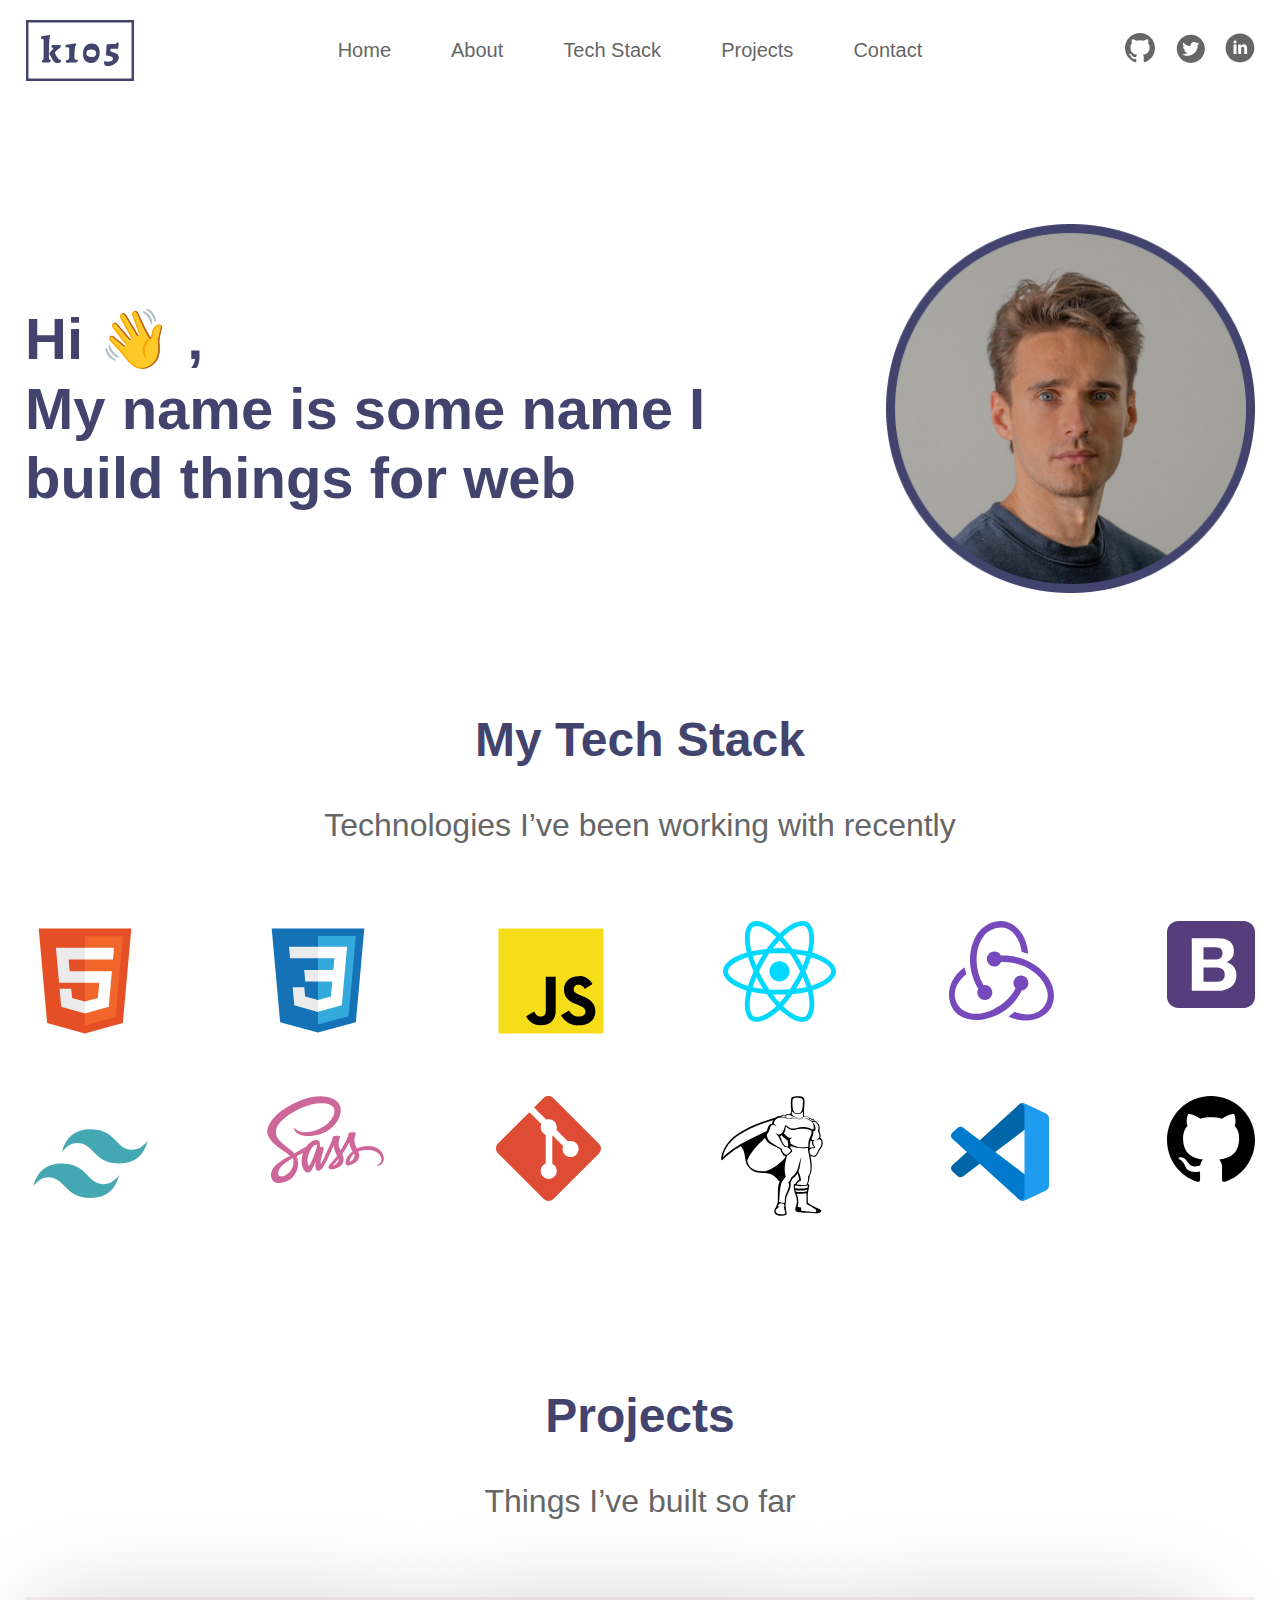
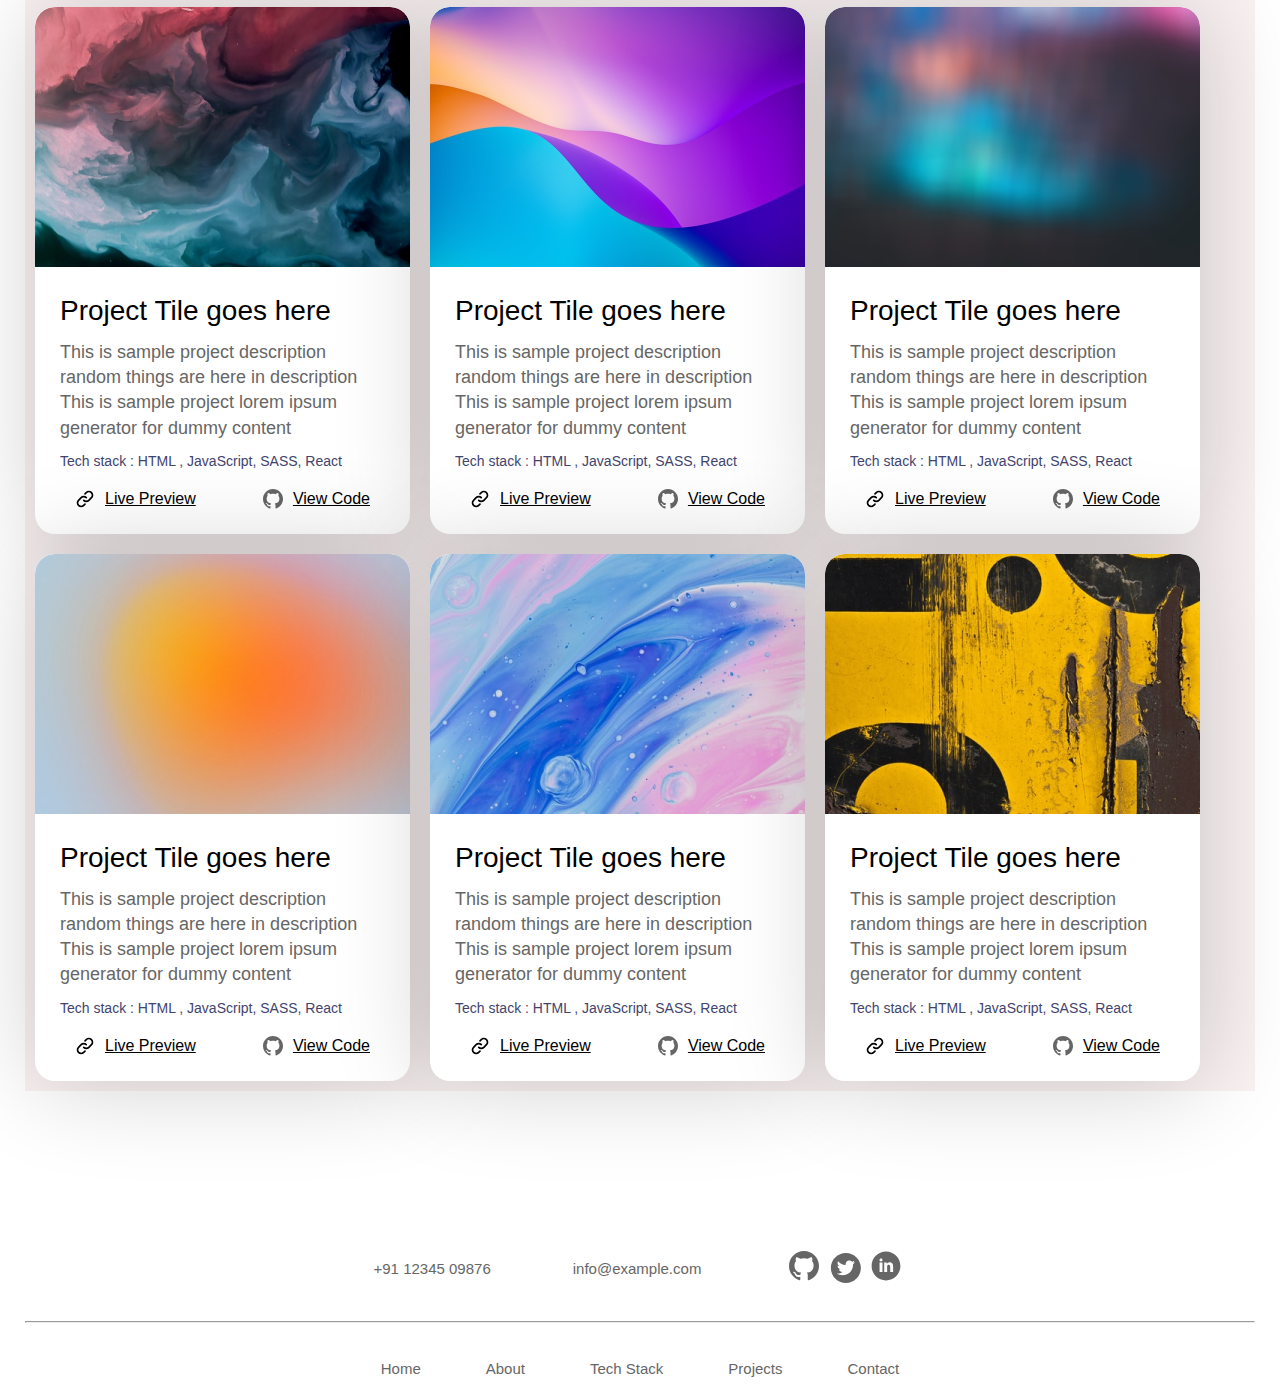
<file: index.html>
<!DOCTYPE html>
<html lang="en">
<head>
    <meta charset="UTF-8">
    <meta http-equiv="X-UA-Compatible" content="IE=edge">
    <meta name="viewport" content="width=device-width, initial-scale=1.0">
    <link rel="stylesheet" href="css/style.css">
    <title>Portfolio</title>
</head>
<body>
    <div class="container">
        
        <header class="header">
            <a href="" class="logo">
                <img src="./img/svg/logo.svg" alt="">
            </a>
            <nav class="nav">
                <ul class="list">
                    <li class="item">
                        <a class="link" href="./index.html">Home</a>
                    </li>
                    <li class="item">
                        <a class="link" href="./about.html">About</a>
                    </li>
                    <li class="item">
                        <a class="link" href="./my-tech-stack.html">Tech Stack</a>
                    </li>
                    <li class="item">
                        <a class="link" href="">Projects</a>
                    </li>
                    <li class="item">
                        <a class="link" href="./contact.html">Contact</a>
                    </li>
                </ul>
            </nav>

            <ul class="social-list">
                <li class="item">
                    <a href="">
                        <img class="icon" src="./img/svg/github.svg" alt="">
                    </a>
                </li>
                <li class="item">
                    <a href="">
                        <img class="icon" src="./img/svg/twitter.svg" alt="">
                    </a>
                </li>
                <li class="item">
                    <a href="">
                        <img class="icon" src="./img/svg/linkedin.svg" alt="">
                    </a>
                </li>
            </ul>
        </header>

        <section class="hero-section">

            <h1 class="h1 title">Hi 👋 ,<br>My name is some name I build things for web</h1>
            <img src="./img/jpg/author.jpg" alt="">

        </section>

        <section class="tech-stack-section section">

            <h2 class="h2 title">My Tech Stack</h2>
            <p class="subtitle">Technologies I’ve been working with recently</p>

            <ul class="tech-stack-list">
                <li class="tech-stack-item">
                    <img src="./img/svg/html.svg" alt="">
                </li>
                <li class="tech-stack-item">
                    <img src="./img/svg/css.svg" alt="">
                </li>
                <li class="tech-stack-item">
                    <img src="./img/svg/js.svg" alt="">
                </li>
                <li class="tech-stack-item">
                    <img src="./img/svg/react.svg" alt="">
                </li>
                <li class="tech-stack-item">
                    <img src="./img/svg/redux.svg" alt="">
                </li>
                <li class="tech-stack-item">
                    <img src="./img/svg/bootstrap.svg" alt="">
                </li>
            </ul>

            <ul class="tech-stack-list">
                <li class="tech-stack-item">
                    <img src="./img/svg/tailwind.svg" alt="">
                </li>
                <li class="tech-stack-item">
                    <img src="./img/svg/sass.svg" alt="">
                </li>
                <li class="tech-stack-item">
                    <img src="./img/svg/git.svg" alt="">
                </li>
                <li class="tech-stack-item">
                    <img src="./img/svg/greensock.svg" alt="">
                </li>
                <li class="tech-stack-item">
                    <img src="./img/svg/vscode.svg" alt="">
                </li>
                <li class="tech-stack-item">
                    <img src="./img/svg/github-fill.svg" alt="">
                </li>
            </ul>

        </section>

        <section class="projects-section section">
            <h2 class="h2 title">Projects</h2>
            <p class="subtitle">Things I’ve built so far</p>
            <div class="inner">
                <article class="project-card">
                    <img class="img" src="./img/jpg/projects/1.jpg" alt="">
                    <div class="content">
                        <h3 class="name">Project Tile goes here</h3>
                        <p class="desc">This is sample project description random
                        things are here in description This is sample project lorem ipsum generator for
                        dummy content</p>
                        <p class="stack"><b>Tech stack</b> : HTML , JavaScript, SASS, React</p>
                        <div class="actions">
                            <a href="" class="link">
                                <img class="icon" src="./img/svg/link.svg" alt="">Live Preview
                            </a>
                            <a href="" class="link">
                                <img class="icon" src="./img/svg/github.svg" alt="">View Code
                            </a>
                        </div>
                    </div>
                </article>
                <article class="project-card">
                    <img class="img" src="./img/jpg/projects/2.jpg" alt="">
                    <div class="content">
                        <h3 class="name">Project Tile goes here</h3>
                        <p class="desc">This is sample project description random
                        things are here in description This is sample project lorem ipsum generator for
                        dummy content</p>
                        <p class="stack"><b>Tech stack</b> : HTML , JavaScript, SASS,  React</p>
                        <div class="actions">
                            <a href="" class="link">
                                <img class="icon" src="./img/svg/link.svg" alt="">Live Preview
                        </a>
                        <a href="" class="link">
                            <img class="icon" src="./img/svg/github.svg" alt="">View Code
                        </a>
                        </div>
                    </div>
                </article>
                <article class="project-card">
                    <img class="img" src="./img/jpg/projects/3.jpg" alt="">
                    <div class="content">
                        <h3 class="name">Project Tile goes here</h3>
                        <p class="desc">This is sample project description random
                        things are here in description This is sample project lorem ipsum generator for
                        dummy content</p>
                        <p class="stack"><b>Tech stack</b> : HTML , JavaScript, SASS, React</p>
                        <div class="actions">
                            <a href="" class="link">
                                <img class="icon" src="./img/svg/link.svg" alt="">Live Preview
                            </a>
                            <a href="" class="link">
                                <img class="icon" src="./img/svg/github.svg" alt="">View Code
                            </a>
                        </div>
                    </div>
                </article>
                <article class="project-card">
                    <img class="img" src="./img/jpg/projects/4.jpg" alt="">
                    <div class="content">
                        <h3 class="name">Project Tile goes here</h3>
                        <p class="desc">This is sample project description random
                        things are here in description This is sample project lorem ipsum generator for
                        dummy content</p>
                        <p class="stack"><b>Tech stack</b> : HTML , JavaScript, SASS, React</p>
                        <div class="actions">
                            <a href="" class="link">
                                <img class="icon" src="./img/svg/link.svg" alt="">Live Preview
                            </a>
                            <a href="" class="link">
                                <img class="icon" src="./img/svg/github.svg" alt="">View Code
                            </a>
                        </div>
                    </div>
                </article>
                <article class="project-card">
                    <img class="img" src="./img/jpg/projects/5.jpg" alt="">
                    <div class="content">
                        <h3 class="name">Project Tile goes here</h3>
                        <p class="desc">This is sample project description random
                        things are here in description This is sample project lorem ipsum generator for
                        dummy content</p>
                        <p class="stack"><b>Tech stack</b> : HTML , JavaScript, SASS, React</p>
                        <div class="actions">
                            <a href="" class="link">
                                <img class="icon" src="./img/svg/link.svg" alt="">Live Preview
                            </a>
                            <a href="" class="link">
                                <img class="icon" src="./img/svg/github.svg" alt="">View Code
                            </a>
                        </div>
                    </div>
                </article>
                <article class="project-card">
                    <img class="img" src="./img/jpg/projects/6.jpg" alt="">
                    <div class="content">
                        <h3 class="name">Project Tile goes here</h3>
                        <p class="desc">This is sample project description random
                        things are here in description This is sample project lorem ipsum generator for
                        dummy content</p>
                        <p class="stack"><b>Tech stack</b> : HTML , JavaScript, SASS, React</p>
                        <div class="actions">
                            <a href="" class="link">
                                <img class="icon" src="./img/svg/link.svg" alt="">Live Preview
                            </a>
                            <a href="" class="link">
                                <img class="icon" src="./img/svg/github.svg" alt="">View Code
                            </a>
                        </div>
                    </div>
                </article>
            </div>
        </section>

        <footer class="footer">

            <div class="info">
                <a href="tel:+91 12345 09876">+91 12345 09876</a>
                <a href="mailto:info@example.com">info@example.com</a>
                <ul class="info-list">
                    <li>
                        <a href="">
                            <img src="./img/svg/github.svg" alt="">
                        </a>
                    </li>
                    <li>
                        <a href="">
                            <img src="./img/svg/twitter.svg" alt="">
                        </a>
                    </li>
                    <li>
                        <a href="">
                            <img src="./img/svg/linkedin.svg" alt="">
                        </a>
                    </li>
                </ul>
            </div>
            
            <hr>

            <nav class="footer-nav">
                <ul class="footer-list">
                    <li class="footer-item">
                        <a class="footer-link" href="./index.html">Home</a>
                    </li>
                    <li class="footer-item">
                        <a class="footer-link" href="./about.html">About</a>
                    </li>
                    <li class="footer-item">
                        <a class="footer-link" href="./my-tech-stack.html">Tech Stack</a>
                    </li>
                    <li class="footer-item">
                        <a class="footer-link" href="">Projects</a>
                    </li>
                    <li class="footer-item">
                        <a class="footer-link" href="./contact.html">Contact</a>
                    </li>
                </ul>
            </nav>
            
        </footer>

    </div>
</body>
</html>
</file>
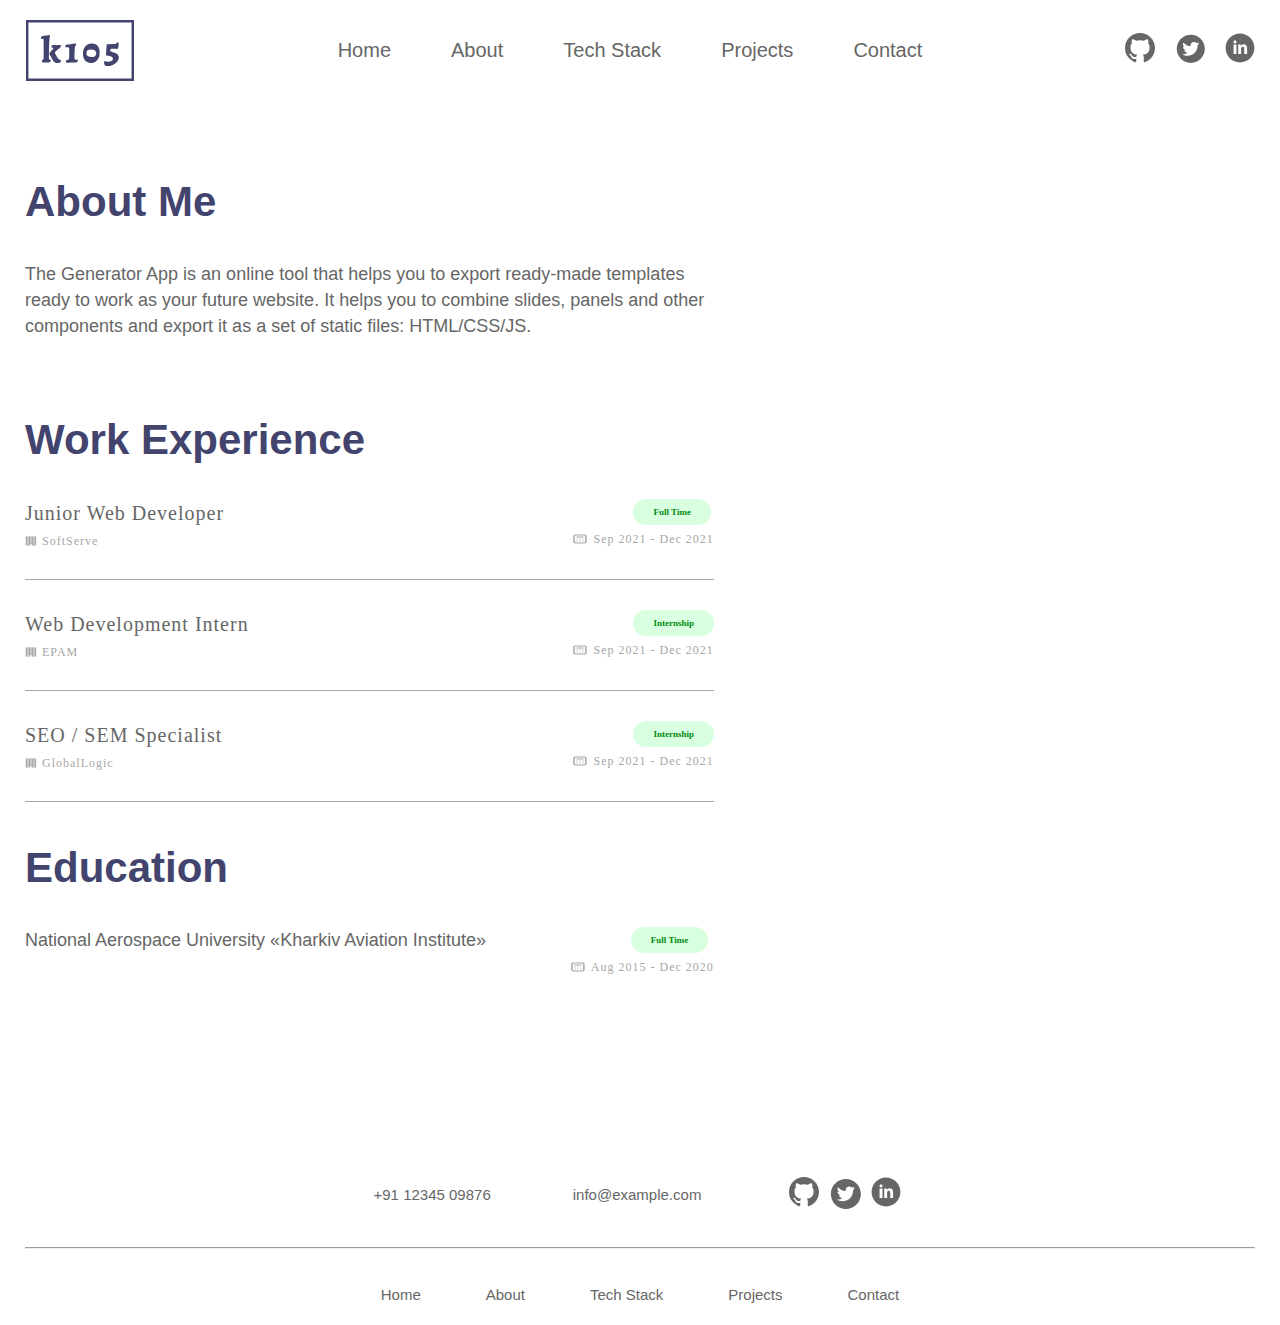
<file: about.html>
<!DOCTYPE html>
<html lang="en">
<head>
    <meta charset="UTF-8">
    <meta http-equiv="X-UA-Compatible" content="IE=edge">
    <meta name="viewport" content="width=device-width, initial-scale=1.0">
    <link rel="stylesheet" href="css/style.css">
    <title>About Me</title>
</head>
<body>
    <div class="container">

        <header class="header">
            <a href="" class="logo">
                <img src="./img/svg/logo.svg" alt="">
            </a>
            <nav class="nav">
                <ul class="list">
                    <li class="item">
                        <a class="link" href="./index.html">Home</a>
                    </li>
                    <li class="item">
                        <a class="link" href="./about.html">About</a>
                    </li>
                    <li class="item">
                        <a class="link" href="./my-tech-stack.html">Tech Stack</a>
                    </li>
                    <li class="item">
                        <a class="link" href="">Projects</a>
                    </li>
                    <li class="item">
                        <a class="link" href="./contact.html">Contact</a>
                    </li>
                </ul>
            </nav>

            <ul class="social-list">
                <li class="item">
                    <a href="">
                        <img class="icon" src="./img/svg/github.svg" alt="">
                    </a>
                </li>
                <li class="item">
                    <a href="">
                        <img class="icon" src="./img/svg/twitter.svg" alt="">
                    </a>
                </li>
                <li class="item">
                    <a href="">
                        <img class="icon" src="./img/svg/linkedin.svg" alt="">
                    </a>
                </li>
            </ul>
        </header>

        <section class="about-section section">
            <div class="wraper">
                <h2 class="title-about">About Me</h2>
                <p class="subtitle-about">The Generator App is an online tool that helps you to 
                    export ready-made templates <br> ready to work as your future website. It 
                    helps you to combine slides, panels and other <br> components and export it 
                    as a set of static files: HTML/CSS/JS.</p>
                <h2 class="title-about">Work Experience</h2>
                <div class="work-experience">
                    <div class="work-block">
                        <div class="work-block-experience">
                            <h3>Junior Web Developer</h3>
                            <div class="work-block-experience-list">
                                <img src="./img/svg/build.svg" alt="">
                                <p>SoftServe</p>
                            </div>
                        </div>
                        <div class="block-time">
                            <p class="work-time">Full Time</p>
                            <div class="work-block-time">
                                <img src="./img/svg/calendar.svg" alt="">
                                <p>Sep 2021 - Dec 2021</p>
                            </div>
                        </div>
                    </div>
                    <div class="work-block">
                        <div class="work-block-experience">
                            <h3>Web Development Intern</h3>
                            <div class="work-block-experience-list">
                                <img src="./img/svg/build.svg" alt="">
                                <p>EPAM</p>
                            </div>
                        </div>
                        <div class="block-time">
                            <p class="work-time">Internship</p>
                            <div class="work-block-time">
                                <img src="./img/svg/calendar.svg" alt="">
                                <p>Sep 2021 - Dec 2021</p>
                            </div>
                        </div>
                    </div>
                    <div class="work-block">
                        <div class="work-block-experience">
                            <h3>SEO / SEM Specialist</h3>
                            <div class="work-block-experience-list">
                                <img src="./img/svg/build.svg" alt="">
                                <p>GlobalLogic</p>
                            </div>
                        </div>
                        <div class="block-time">
                            <p class="work-time">Internship</p>
                            <div class="work-block-time">
                                <img src="./img/svg/calendar.svg" alt="">
                                <p>Sep 2021 - Dec 2021</p>
                            </div>
                        </div>
                    </div>
                </div>
                <h2 class="title-about-education">Education</h2>
                <div class="education-block">
                    <p class="subtitle-about">National Aerospace University «Kharkiv Aviation Institute»</p>
                    <div class="block-time">
                        <p class="work-time">Full Time</p>
                        <div class="work-block-time">
                            <img src="./img/svg/calendar.svg" alt="">
                            <p>Aug 2015 - Dec 2020</p>
                        </div>
                    </div>
                </div>
            </div>

        </section>

        <footer class="footer">

            <div class="info">
                <a href="tel:+91 12345 09876">+91 12345 09876</a>
                <a href="mailto:info@example.com">info@example.com</a>
                <ul class="info-list">
                    <li>
                        <a href="">
                            <img src="./img/svg/github.svg" alt="">
                        </a>
                    </li>
                    <li>
                        <a href="">
                            <img src="./img/svg/twitter.svg" alt="">
                        </a>
                    </li>
                    <li>
                        <a href="">
                            <img src="./img/svg/linkedin.svg" alt="">
                        </a>
                    </li>
                </ul>
            </div>
            
            <hr>

            <nav class="footer-nav">
                <ul class="footer-list">
                    <li class="footer-item">
                        <a class="footer-link" href="./index.html">Home</a>
                    </li>
                    <li class="footer-item">
                        <a class="footer-link" href="./about.html">About</a>
                    </li>
                    <li class="footer-item">
                        <a class="footer-link" href="./my-tech-stack.html">Tech Stack</a>
                    </li>
                    <li class="footer-item">
                        <a class="footer-link" href="">Projects</a>
                    </li>
                    <li class="footer-item">
                        <a class="footer-link" href="./contact.html">Contact</a>
                    </li>
                </ul>
            </nav>
            
        </footer>

    </div>
</body>
</html>
</file>
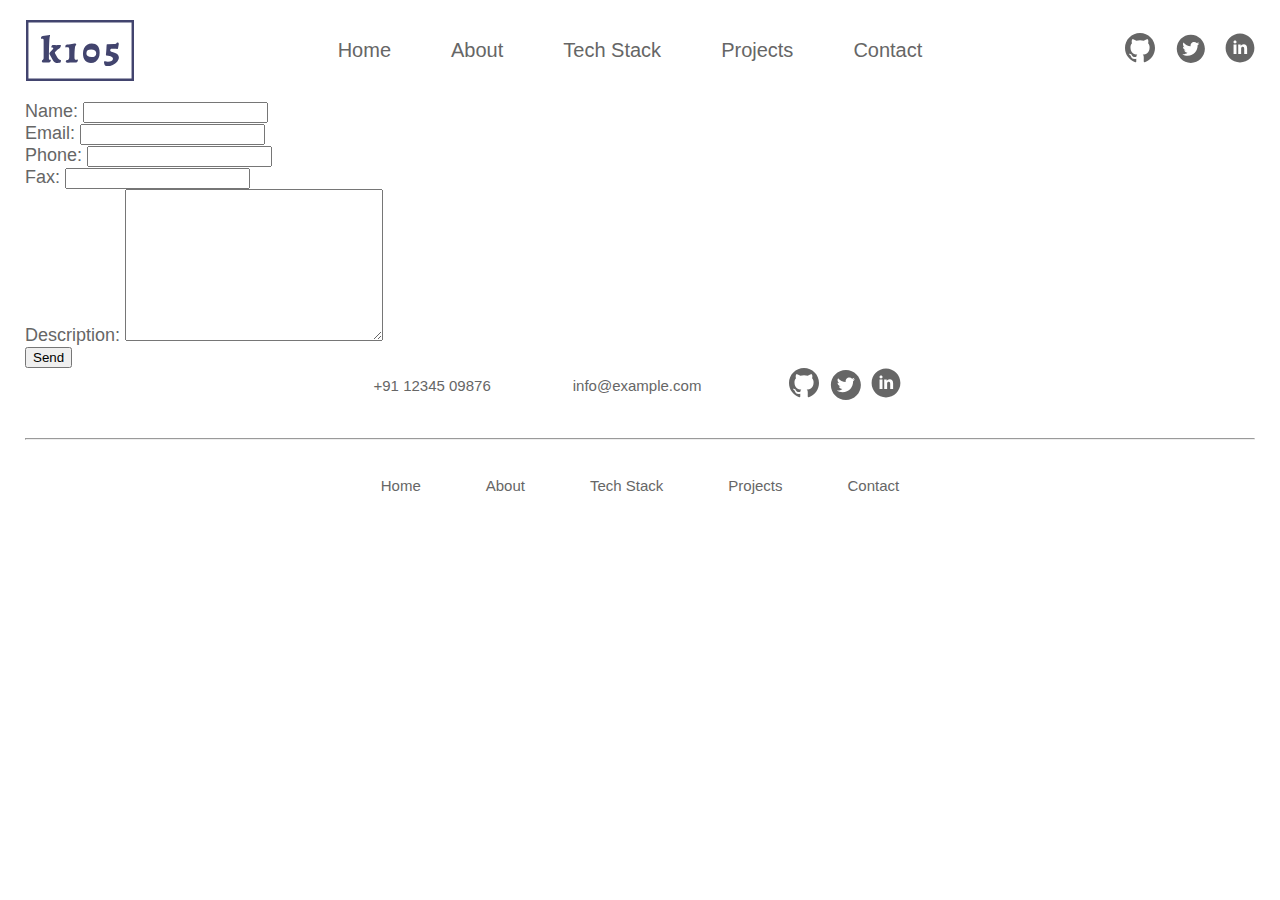
<file: contact.html>
<!DOCTYPE html>
<html lang="en">
<head>
    <meta charset="UTF-8">
    <meta http-equiv="X-UA-Compatible" content="IE=edge">
    <meta name="viewport" content="width=device-width, initial-scale=1.0">
    <link rel="stylesheet" href="css/style.css">
    <title>Contacts</title>
</head>
<body>
    <div class="container">

        <header class="header">
            <a href="" class="logo">
                <img src="./img/svg/logo.svg" alt="">
            </a>
            <nav class="nav">
                <ul class="list">
                    <li class="item">
                        <a class="link" href="./index.html">Home</a>
                    </li>
                    <li class="item">
                        <a class="link" href="./about.html">About</a>
                    </li>
                    <li class="item">
                        <a class="link" href="./my-tech-stack.html">Tech Stack</a>
                    </li>
                    <li class="item">
                        <a class="link" href="">Projects</a>
                    </li>
                    <li class="item">
                        <a class="link" href="./contact.html">Contact</a>
                    </li>
                </ul>
            </nav>

            <ul class="social-list">
                <li class="item">
                    <a href="">
                        <img class="icon" src="./img/svg/github.svg" alt="">
                    </a>
                </li>
                <li class="item">
                    <a href="">
                        <img class="icon" src="./img/svg/twitter.svg" alt="">
                    </a>
                </li>
                <li class="item">
                    <a href="">
                        <img class="icon" src="./img/svg/linkedin.svg" alt="">
                    </a>
                </li>
            </ul>
        </header>

        <form action="">
            <div>
                <label for="name">Name:</label>
                <input type="text" id="name">
            </div>
            <div>
                <label for="email">Email:</label>
                <input type="email" id="email">
            </div>
            <div>
                <label for="phone">Phone:</label>
                <input type="text" id="phone">
            </div>
            <div>
                <label for="fax">Fax:</label>
                <input type="text" id="fax">
            </div>
            <div>
                <label for="description">Description:</label>
                <textarea name="description" id="description" cols="30" rows="10"></textarea>
            </div>
            <button type="submit">Send</button>
        </form>

        <footer class="footer">

            <div class="info">
                <a href="tel:+91 12345 09876">+91 12345 09876</a>
                <a href="mailto:info@example.com">info@example.com</a>
                <ul class="info-list">
                    <li>
                        <a href="">
                            <img src="./img/svg/github.svg" alt="">
                        </a>
                    </li>
                    <li>
                        <a href="">
                            <img src="./img/svg/twitter.svg" alt="">
                        </a>
                    </li>
                    <li>
                        <a href="">
                            <img src="./img/svg/linkedin.svg" alt="">
                        </a>
                    </li>
                </ul>
            </div>
            
            <hr>

            <nav class="footer-nav">
                <ul class="footer-list">
                    <li class="footer-item">
                        <a class="footer-link" href="./index.html">Home</a>
                    </li>
                    <li class="footer-item">
                        <a class="footer-link" href="./about.html">About</a>
                    </li>
                    <li class="footer-item">
                        <a class="footer-link" href="./my-tech-stack.html">Tech Stack</a>
                    </li>
                    <li class="footer-item">
                        <a class="footer-link" href="">Projects</a>
                    </li>
                    <li class="footer-item">
                        <a class="footer-link" href="./contact.html">Contact</a>
                    </li>
                </ul>
            </nav>
            
        </footer>
        
    </div>
</body>
</html>
</file>
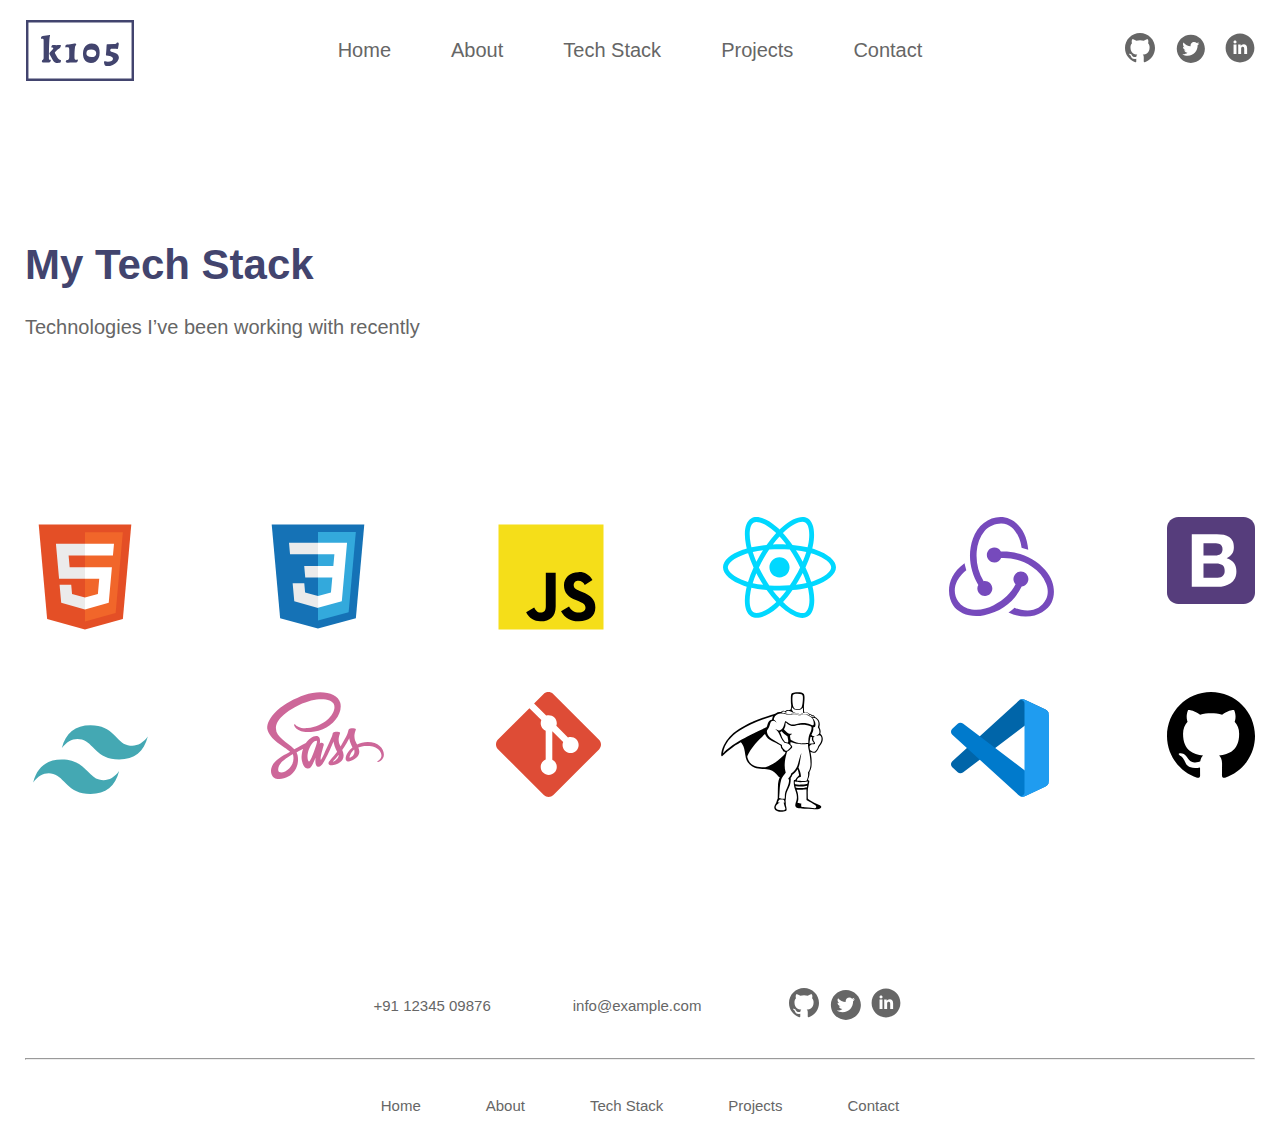
<file: my-tech-stack.html>
<!DOCTYPE html>
<html lang="en">
<head>
    <meta charset="UTF-8">
    <meta http-equiv="X-UA-Compatible" content="IE=edge">
    <meta name="viewport" content="width=device-width, initial-scale=1.0">
    <link rel="stylesheet" href="css/style.css">
    <title>My Tech Stack</title>
</head>
<body>
    <div class="container">

        <header class="header">
            <a href="" class="logo">
                <img src="./img/svg/logo.svg" alt="">
            </a>
            <nav class="nav">
                <ul class="list">
                    <li class="item">
                        <a class="link" href="./index.html">Home</a>
                    </li>
                    <li class="item">
                        <a class="link" href="./about.html">About</a>
                    </li>
                    <li class="item">
                        <a class="link" href="./my-tech-stack.html">Tech Stack</a>
                    </li>
                    <li class="item">
                        <a class="link" href="">Projects</a>
                    </li>
                    <li class="item">
                        <a class="link" href="./contact.html">Contact</a>
                    </li>
                </ul>
            </nav>

            <ul class="social-list">
                <li class="item">
                    <a href="">
                        <img class="icon" src="./img/svg/github.svg" alt="">
                    </a>
                </li>
                <li class="item">
                    <a href="">
                        <img class="icon" src="./img/svg/twitter.svg" alt="">
                    </a>
                </li>
                <li class="item">
                    <a href="">
                        <img class="icon" src="./img/svg/linkedin.svg" alt="">
                    </a>
                </li>
            </ul>
        </header>

        <section class="tech-stack-section section">

            <h2 class="title-my-tech">My Tech Stack</h2>
            <p class="subtitle-my-tech">Technologies I’ve been working with recently</p>

            <ul class="tech-stack-list">
                <li class="tech-stack-item">
                    <img src="./img/svg/html.svg" alt="">
                </li>
                <li class="tech-stack-item">
                    <img src="./img/svg/css.svg" alt="">
                </li>
                <li class="tech-stack-item">
                    <img src="./img/svg/js.svg" alt="">
                </li>
                <li class="tech-stack-item">
                    <img src="./img/svg/react.svg" alt="">
                </li>
                <li class="tech-stack-item">
                    <img src="./img/svg/redux.svg" alt="">
                </li>
                <li class="tech-stack-item">
                    <img src="./img/svg/bootstrap.svg" alt="">
                </li>
            </ul>

            <ul class="tech-stack-list">
                <li class="tech-stack-item">
                    <img src="./img/svg/tailwind.svg" alt="">
                </li>
                <li class="tech-stack-item">
                    <img src="./img/svg/sass.svg" alt="">
                </li>
                <li class="tech-stack-item">
                    <img src="./img/svg/git.svg" alt="">
                </li>
                <li class="tech-stack-item">
                    <img src="./img/svg/greensock.svg" alt="">
                </li>
                <li class="tech-stack-item">
                    <img src="./img/svg/vscode.svg" alt="">
                </li>
                <li class="tech-stack-item">
                    <img src="./img/svg/github-fill.svg" alt="">
                </li>
            </ul>

        </section>

        <footer class="footer">

            <div class="info">
                <a href="tel:+91 12345 09876">+91 12345 09876</a>
                <a href="mailto:info@example.com">info@example.com</a>
                <ul class="info-list">
                    <li>
                        <a href="">
                            <img src="./img/svg/github.svg" alt="">
                        </a>
                    </li>
                    <li>
                        <a href="">
                            <img src="./img/svg/twitter.svg" alt="">
                        </a>
                    </li>
                    <li>
                        <a href="">
                            <img src="./img/svg/linkedin.svg" alt="">
                        </a>
                    </li>
                </ul>
            </div>
            
            <hr>

            <nav class="footer-nav">
                <ul class="footer-list">
                    <li class="footer-item">
                        <a class="footer-link" href="./index.html">Home</a>
                    </li>
                    <li class="footer-item">
                        <a class="footer-link" href="./about.html">About</a>
                    </li>
                    <li class="footer-item">
                        <a class="footer-link" href="./my-tech-stack.html">Tech Stack</a>
                    </li>
                    <li class="footer-item">
                        <a class="footer-link" href="">Projects</a>
                    </li>
                    <li class="footer-item">
                        <a class="footer-link" href="./contact.html">Contact</a>
                    </li>
                </ul>
            </nav>
            
        </footer>
        
    </div>
</body>
</html>
</file>
<file: css/style.css>
@import "reset.css";
@import "fonts.css";
@import "common.css";
@import "components/main.css";
</file>
